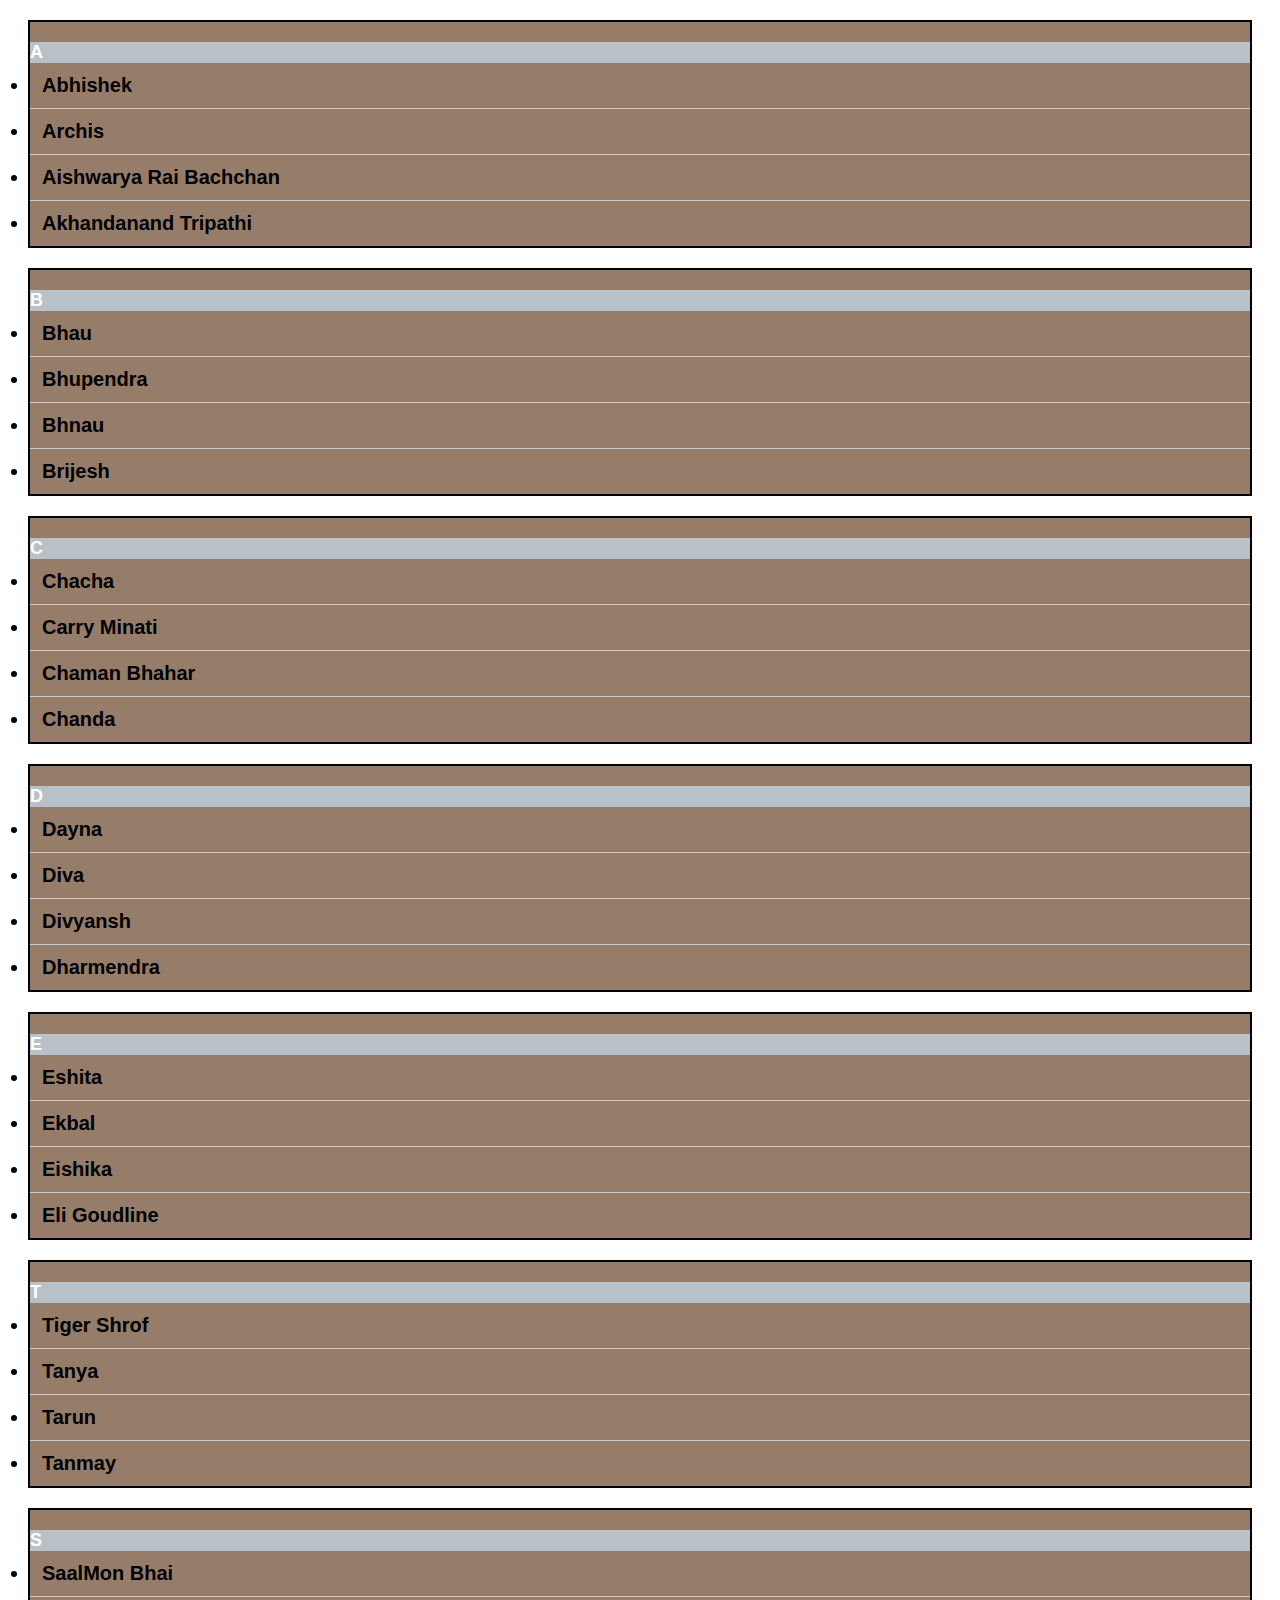
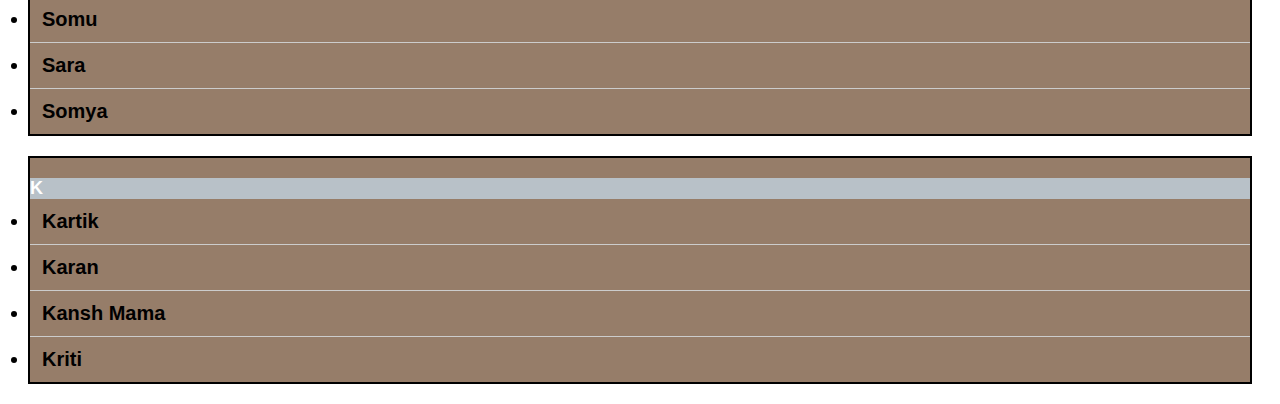
<file: Assingment/Assingment-2/index.html>
<!DOCTYPE html>
<html>
<head>
    <meta charset='utf-8'>
    <meta http-equiv='X-UA-Compatible' content='IE=edge'>
    <title>Contacts list</title>
    <meta name='viewport' content='width=device-width, initial-scale=1'>
    <link rel="stylesheet" href="./style.css"></link>
   
</head>
<body>
    
        <dl>
           <div>
               <dt>A</dt>
               <li>Abhishek</li>
               <li>Archis</li>
               <li>Aishwarya Rai Bachchan</li>
               <li>Akhandanand Tripathi</li>

              
            </div>
            <div>
                <dt>B</dt>
                <li>Bhau</li>
                <li>Bhupendra</li>
                <li>Bhnau</li>
                <li>Brijesh</li>
           </div>

           <div>
               <dt>C</dt>
               <li>Chacha</li>
               <li>Carry Minati</li>
               <li>Chaman Bhahar</li>
               <li>Chanda</li>
          </div>
          
          
          <div>
              <dt>D</dt>
              <li>Dayna</li>
              <li>Diva</li>
              <li>Divyansh</li>
              <li>Dharmendra</li>
         </div>
        
         <div>
            <dt>E</dt>
            <li>Eshita</li>
            <li>Ekbal</li>
            <li>Eishika</li>
            <li>Eli Goudline</li>
       </div>

       <div>
            <dt>T</dt>
            <li>Tiger Shrof</li>
            <li>Tanya</li>
            <li>Tarun</li>
            <li>Tanmay</li>
      </div>

      <div>
            <dt>S</dt>
            <li>SaalMon Bhai</li>
            <li>Somu</li>
            <li>Sara</li>
            <li>Somya</li>
     </div>
     
     <div>
          <dt>K</dt>
         <li>Kartik</li>
         <li>Karan</li>
         <li>Kansh Mama</li>
         <li>Kriti</li>
 </div>



       </dl>    
            
     
            
        
            
</body>
</html>
</file>
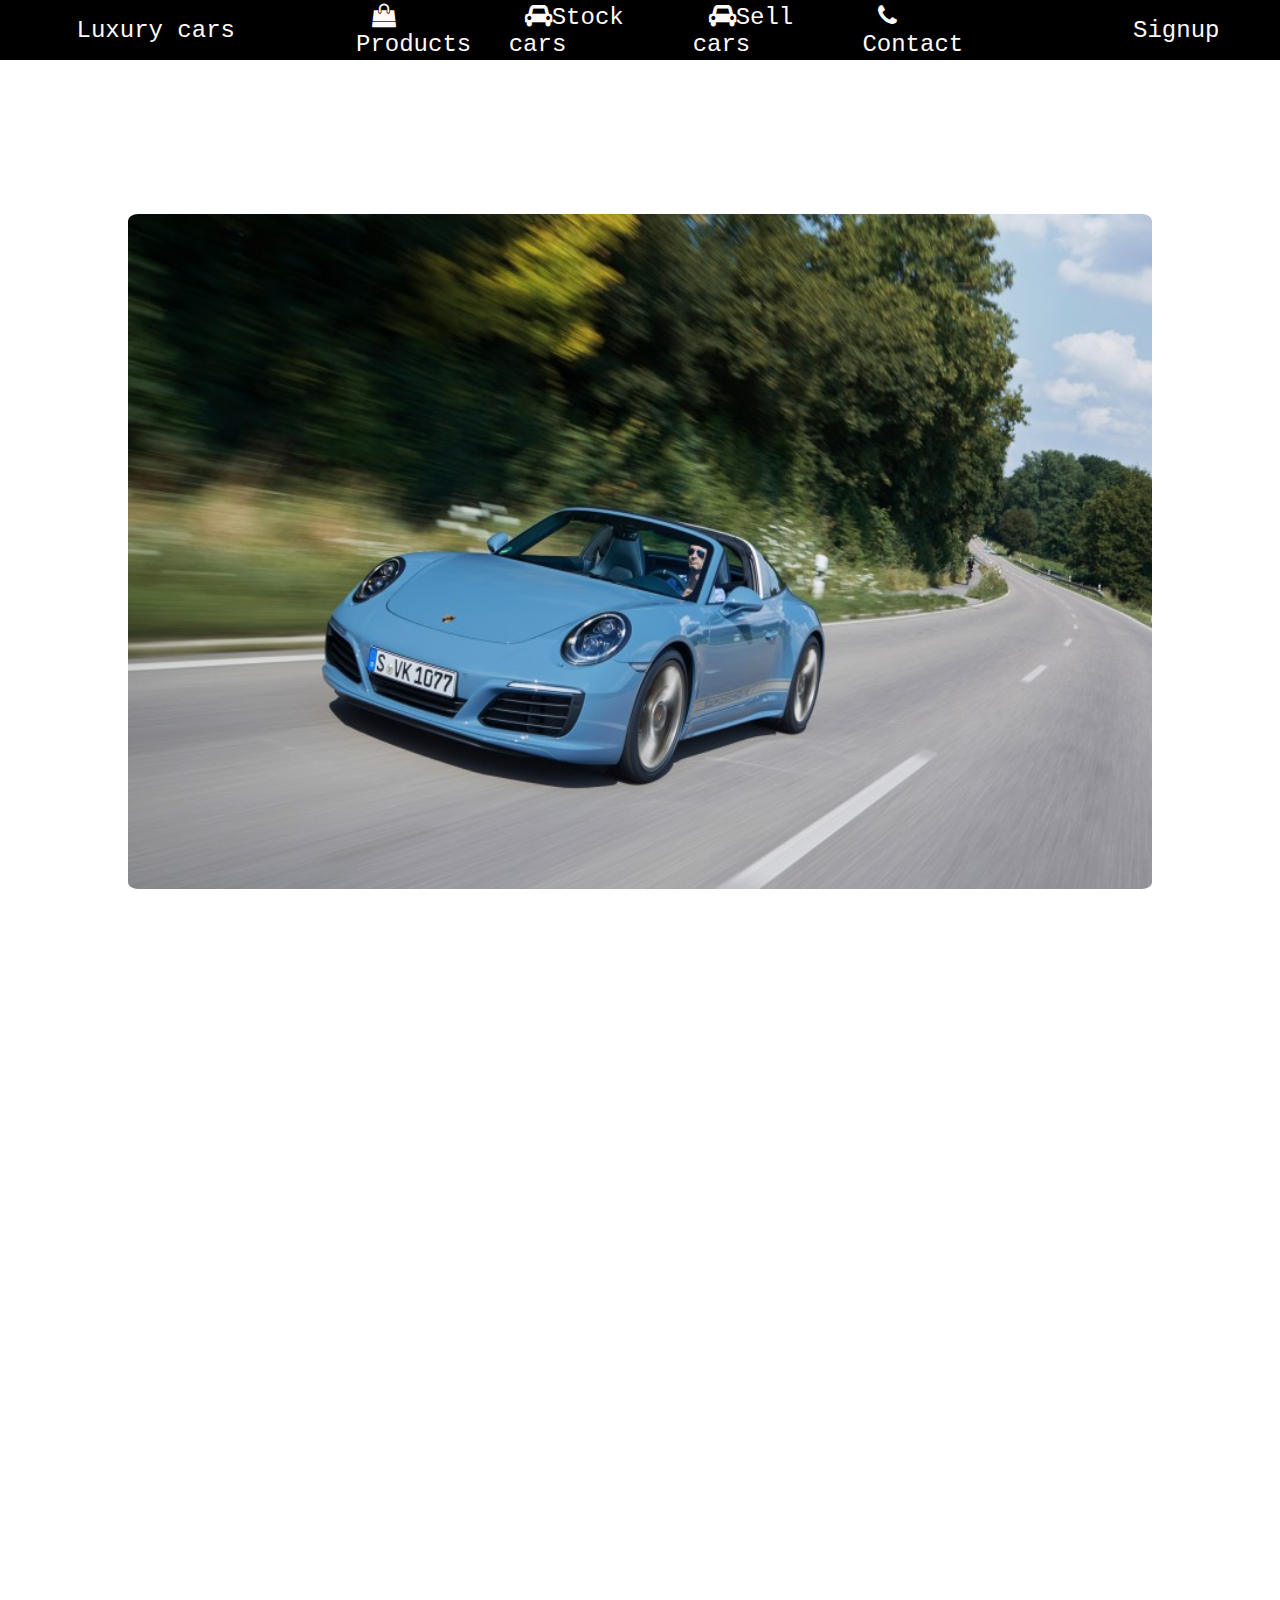
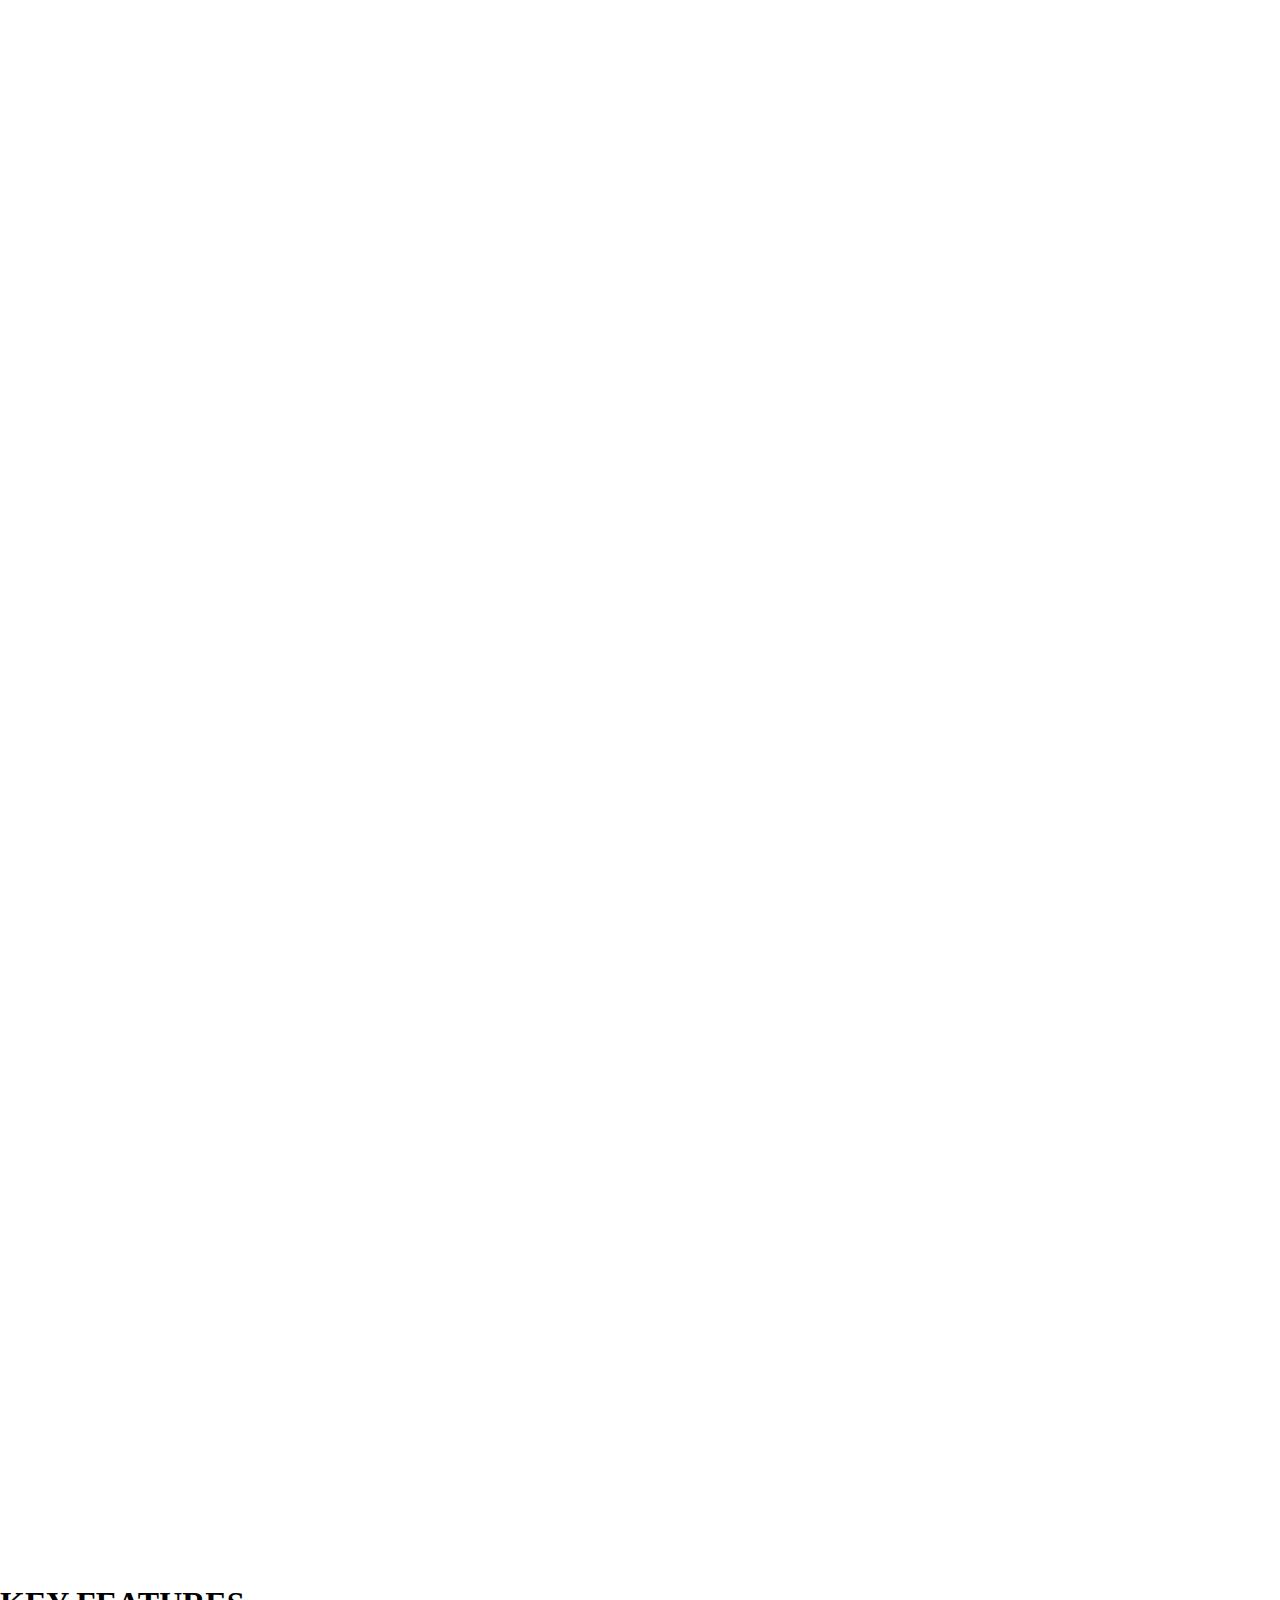
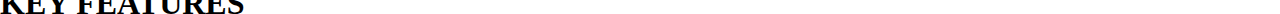
<file: Assingment/Assingment-4/index.html>
<!DOCTYPE html>
<html lang="en">

<head>
    <meta charset="UTF-8">
    <meta http-equiv="X-UA-Compatible" content="IE=edge">
    <meta name="viewport" content="width=device-width, initial-scale=1.0">
    <title>Home page</title>
    <link rel="stylesheet" href="style.css">
    <link rel="stylesheet" href="https://stackpath.bootstrapcdn.com/font-awesome/4.7.0/css/font-awesome.min.css">
</head>

<body>
    <nav>
        <a href="#">Luxury cars</a>
        <ul>
            <li><a href="#"><i class="fa fa-shopping-bag" aria-hidden="true"></i>Products</a></li>
            <li><a href="#"><i class="fa fa-car" aria-hidden="true"></i>Stock cars</a></li>
            <li><a href="#"><i class="fa fa-car" aria-hidden="true"></i>Sell cars</a></li>
            <li><a href="#"><i class="fa fa-phone" aria-hidden="true"></i>Contact</a></li>
        </ul>
        <a href="#">Signup</a>
    </nav>
    <section class="slider">
        <figure id="image-slide">
            <img src="img/Posrche-911.jpg" alt="">
            <img src="img/BMW-X4.jpg" alt="">
            <img src="img/bmw-m850i.jpg" alt="">
            <img src="img/RS-7.jpeg" alt="">
            <img src="img/Mercedes-maybach-s-class.jpg" alt="">
            
        </figure>
    </section>
    <main>
      <article class="Product">
        <img src="img/Maybach S-Class 1.png" alt="">
        <p>Maybach S-Class- Dual Tone</p>
        <h2>&#x20B9;2.79 Crore</h2>
        <button>Book Vehicle</button>
      </article>
      <article class="Product">
        <img src="img/PngItem_2426504.png" alt="">
        <p>Kcadillac escalade2020- Brown</p>
        <h2>&#x20B9;1.20 Cr</h2>
        <button>Book Vehicle</button>
      </article>
      <article class="Product">
        <img src="img/BMW X4-2.png" alt="">
        <p> BMW X4 - Flamenco Red Brilliant Effect Metallic </p>
        <h2>&#x20B9; 62.40 Lakh</h2>
        <button>Book Vehicle</button>
      </article>
      <article class="Product">
        <img src="img/audi-r8-3.png" alt="">
        <p>Audi R8 - Suzuka Grey Metallic</p>
        <h2>&#x20B9;2.30 Crore</h2>
        <button>Book Vehicle</button>
      </article>
    </main>
    <footer>
        <h1>KEY FEATURES</h1>
    </footer>

</body>

</html>
</file>
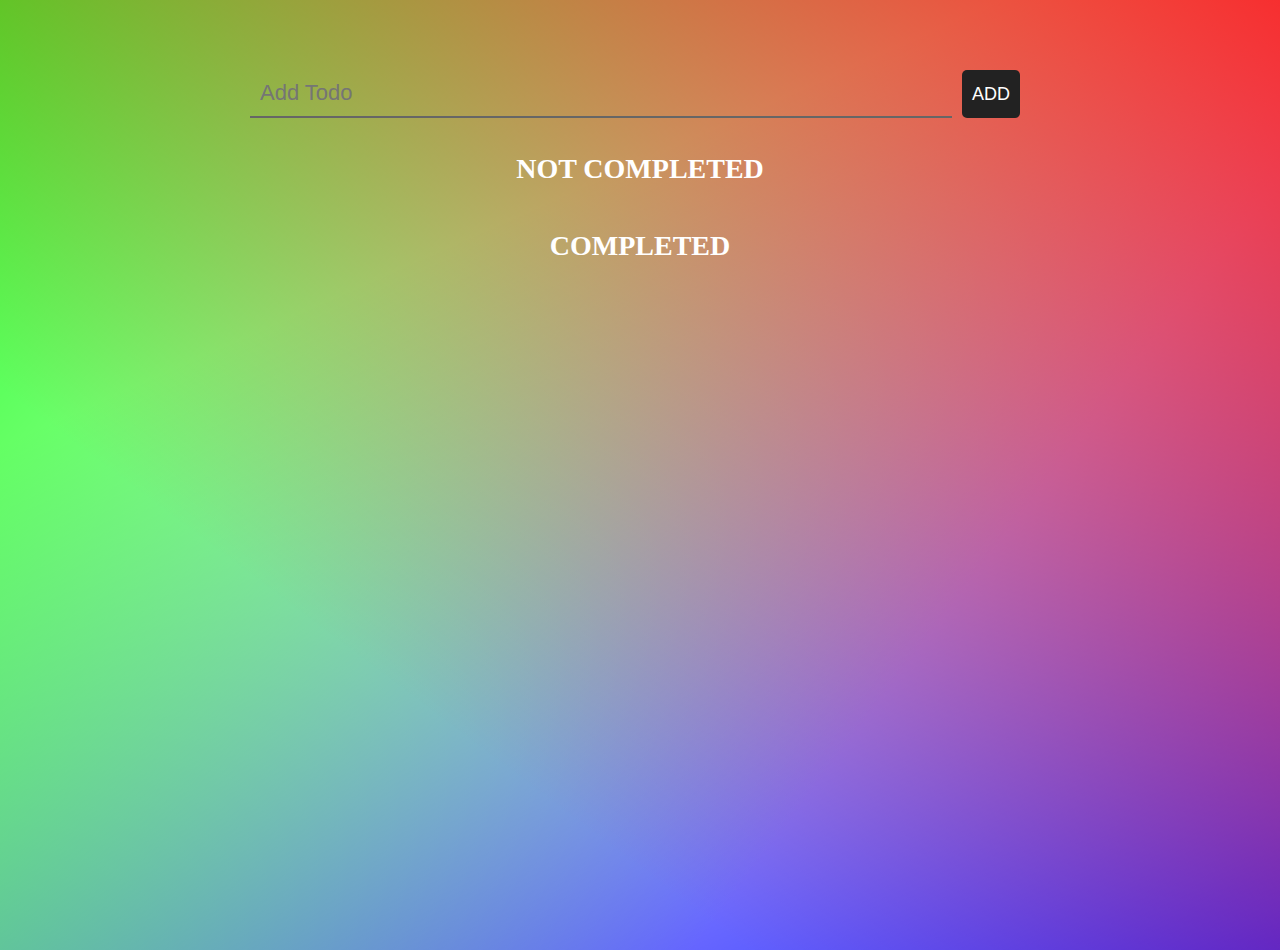
<file: Assingment/Assingment6/Todo App/index.html>
<!DOCTYPE html>
<html>
<head>
    <meta charset='utf-8'>
    <meta http-equiv='X-UA-Compatible' content='IE=edge'>
    <title>Todo App</title>
    <meta name='viewport' content='width=device-width, initial-scale=1'>
    <link href="https://stackpath.bootstrapcdn.com/font-awesome/4.7.0/css/font-awesome.min.css" rel="stylesheet">
    <link rel='stylesheet' href='style.css'>
    
</head>
<body>

    <div class="container">
		<div class="addTodo">
			<input type="text" placeholder="Add Todo">
			<button>Add</button>
		</div>

		<ol class="notCompleted">
			<h3>Not Completed</h3>
		</ol>

		<ol class="Completed">
			<h3>Completed</h3>
		</ol>
	</div>





    <script src='app.js'></script>
</body>
</html>
</file>
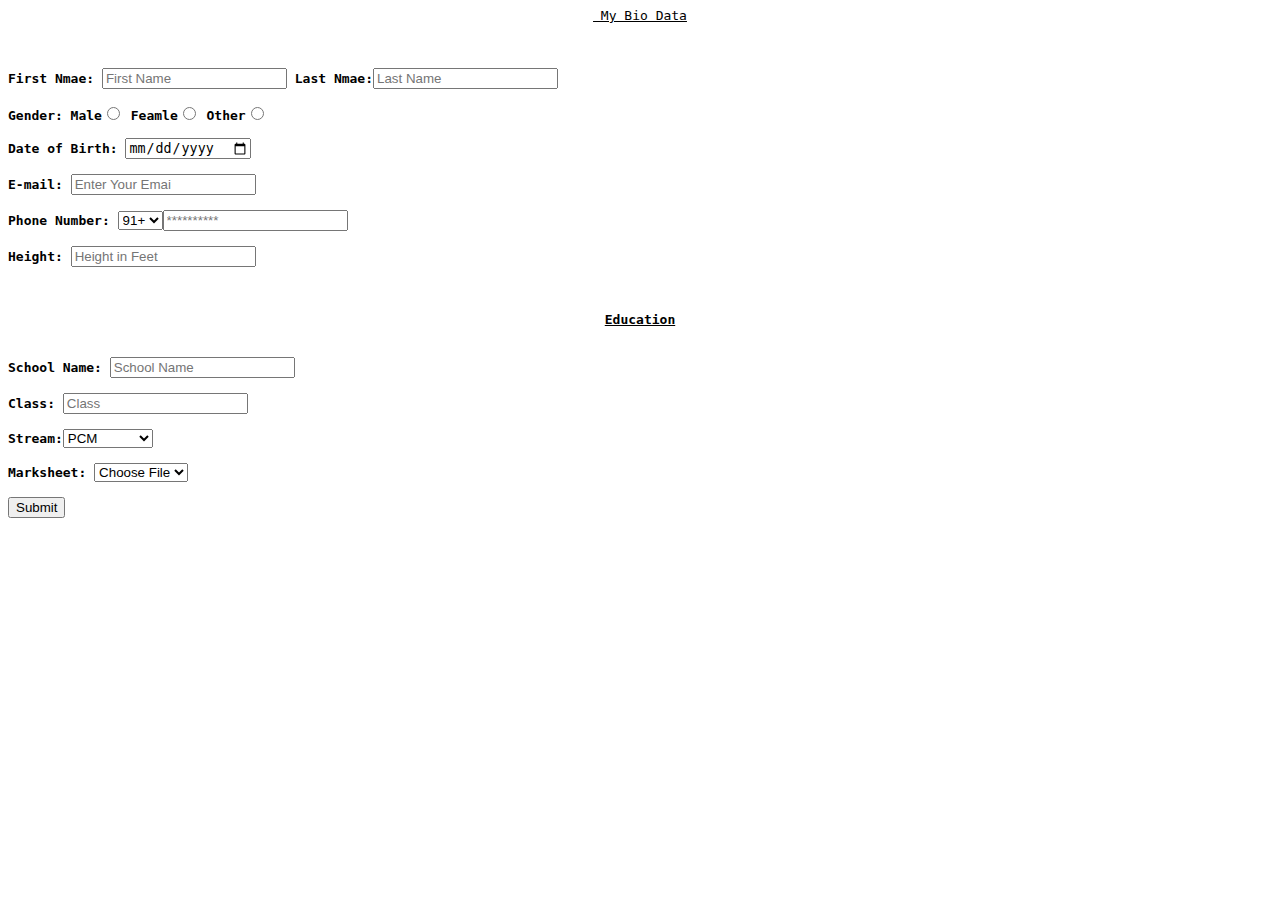
<file: Assingment/Assingment-1/My Bio Data.html>
<html>

<head>
    <title>My Bio Data</title>
</head>

<body>
    <pre>
<center><h><u> My Bio Data</u></h></center>
<form>
<b>
First Nmae: <input text placeholder="First Name" Fisrt Name=''> Last Nmae:<input text placeholder="Last Name" Last Name=''>

Gender: Male<input type="radio" name= "Gender" > Feamle<input type="radio" name= "Gender" > Other<input type="radio" name= "Gender" >

Date of Birth: <input type="date">

E-mail: <input text placeholder="Enter Your Emai" E-Mail>

Phone Number: <select>
                <option>91+</option>
                <option>92+</option>
                <option>93+</option>
                <option>94+</option>
                <option>95+</option>
                <input type="Phone Nnumber" placeholder="**********">
                </select>
Height: <input text placeholder="Height in Feet" Height>   
 
 
 <center><h><u>Education</u></h></center>

School Name: <input text placeholder="School Name" School Name=' '>

Class: <input text placeholder="Class" Class=''>

Stream:<select> 
    
           <option>PCM</option><option>BIO</option><option>COMERSE</option>

            </select>

Marksheet: <select>
     <option>Choose File </option> 
 </select>          

<input Name ="Submit"TYPE= "Submit">
</file>
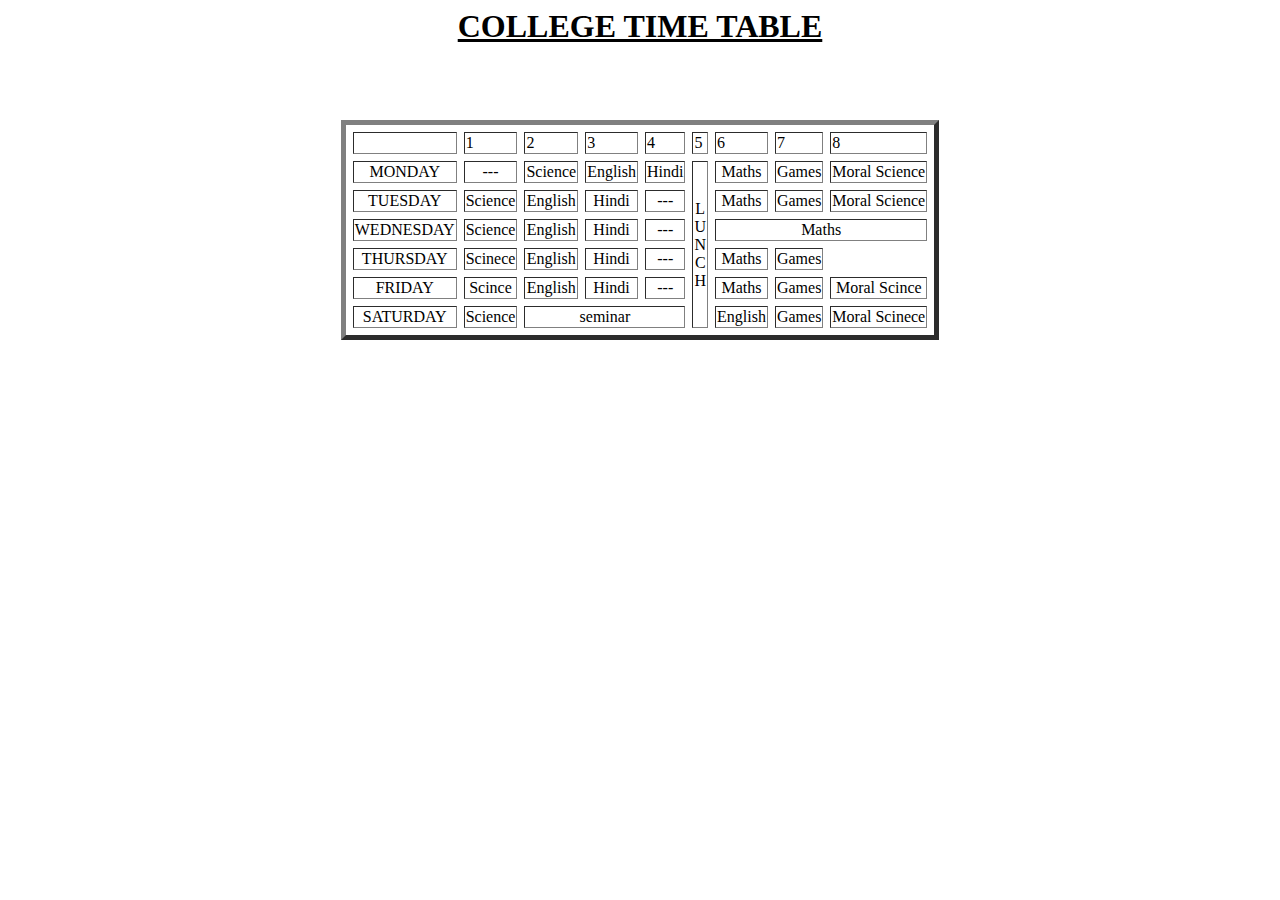
<file: Assingment/Assingment-1/time.html>
<html>
<head>
   <title>Time Table</title>
</head>
<body>
<H1><CENTER><u>COLLEGE TIME TABLE</u></></H1>
<br><br><br>
<table border="5" cellspacing="7" align="center">
<tr>
 <td align="center">    
 <td>1</td>
 <td>2</td>
 <td>3</td>
 <td>4</td>
 <td>5</td>
 <td>6</td>
 <td>7</td>
 <td>8</td>
</tr>
<tr>
 <td align="center">MONDAY</td>
 <td align="center">---<td align="center"></f>Science<br></td>
 <td align="center">English<br></td>
 <td align="center">Hindi<br></td>
 <td rowspan="6" align="center">L<br>U<br>N<br>C<br>H</td>
 <td align="center">Maths<br></td>

 

 <td align="center">Games<br></td>
 <td align="center">Moral Science</td>
</tr>
<tr>
 <td align="center">TUESDAY</td>
 <td align="center">Science<br></td>
 <td align="center">English<br></td>
 <td align="center">Hindi<br></td>
 <td align="center">---</td>
 <td align="center">Maths<BR></td>
 <td align="center">Games<br></td>
 <td align="center">Moral Science</td>
</tr>
<tr>
 <td align="center">WEDNESDAY</td>
 <td align="center">Science<br></td>
 <td align="center">English<BR></td>
 <td align="center">Hindi<br></td>
 <td align="center">---</td>
 <td colspan="3" align="center"> Maths</td>
</tr>
<tr>
 <td align="center">THURSDAY</td>
 <td align="center">Scinece<br></td>
 <td align="center">English<br></td>
 <td align="center">Hindi<BR></td>
 <td align="center">---</td>
 <td align="center">Maths<br></td>
 <td align="centerSUB5<br></td>
 <td align="center">Games</td>
</tr>
<tr>
 <td align="center">FRIDAY</td>
 <td align="center">Scince<BR></td>
 <td align="center">English<br></td>
 <td align="center">Hindi<br></td>
 <td align="center">---</td>
 <td align="center">Maths<br></td>
 <td align="center">Games<br></td>
 <td align="center">Moral Scince</td>
</tr>
<tr>
 <td align="center">SATURDAY</td>
 <td align="center">Science<br></td>
 <td colspan="3" align="center">seminar</td>
 <td align="center">English<br></td>
 <td align="center">Games<br></td>
 <td align="center">Moral Scinece</td>
</tr>
</table>
</body>
</html>
</file>
<file: Assingment/Assingment-2/style.css>
{
    box-sizing: border-box;
  }
  
  dl > div {
    border: 2px solid black;  
    background-color: #967D69;
    margin: 20px;
    font-size: 1rem ;
    padding: 20px 0 0 0;
  }

  dt {
    background: #B8C1C8;
    color: #FFF;
    font: bold 18px/21px Arial;
    position: sticky;
    top: -1px;
  }

  li {
    font: bold 20px/45px Helvetica, Arial, sans-serif;
    margin: 0;
    padding: 0 0 0 12px;
    white-space: nowrap;
  }
  
  li + li {
    border-top: 1px solid #CCC;
  }
</file>
<file: Assingment/Assingment-4/style.css>
* {
    margin: 0;
    padding: 0;
}

body {
    background-image: url(https://images.unsplash.com/photo-1485291571150-772bcfc10da5?ixid=MXwxMjA3fDB8MHxwaG90by1wYWdlfHx8fGVufDB8fHw%3D&ixlib=rb-1.2.1&auto=format&fit=crop&w=1400&q=80);
    
}


nav a {
    text-decoration: none;
    color: snow;
    margin-left: 1rem;
    
}

nav {
    background-color: #000000;
    display: flex;
    justify-content: space-around;
    align-items: center;
    font-size: 1.5rem;
    font-family: monospace;
    min-height: 60px;
    width: 100vw;
    z-index: 1;
    position:-webkit-sticky
    position: sticky;
    top: 20px;

}

nav ul {
    list-style-type: none;
    display: flex;
    justify-content: space-between;
    width: 40rem;
    }


.slider section {
    overflow: hidden;
}

.slider figure {
    position: relative;
    width: 500%;
    margin-top: 10%;
    left: 0;
    animation: 10s slider infinite linear;

}

.slider figure img {
    margin-top: 0.7rem;
    width: 16%;
    float: left;
    height: 75vh;
    margin: 0.4% 2% 0.05% 2%;
    border-radius: 1%;
}

@keyframes slider {
    0% {
        left: 0%;
    }
    20% {
        left: 0%
    }
    21% {
        left: -100%
    }
    40% {
        left: -100%
    }
    41% {
        left: -200%
    }
    60% {
        left: -200%
    }
    61% {
        left: -300%
    }
    80% {
        left: -300%
    }
    81% {
        left: -400%
    }
    100% {
        left: -400%
    }
}
main{
    margin-top: 40rem;
    display: flex;
    justify-content: space-around;
    flex-wrap: wrap;
}
.Product{
    background-color:whitesmoke;
    font-size: 1.4rem;
    text-align: center;
    padding: 1.1rem;
    margin: 1rem 0rem 0rem 0rem ;
    border-radius: 0rem 3rem 3rem 0rem;
    border-left: solid 5px #000000; 
    line-height: 2rem;  
    font-family: monospace;
    font-weight: bold;
}
.Product button{
    background-color: black;
    color: #ff0000;
    padding: 1rem 2rem;
    margin: 2rem;
    font-size: 1.1rem;
    font-family: monospace;
    border-radius: 1rem;
}
.Product:hover{
    border-bottom: 0.8rem solid rgba(238, 255, 0, 0.541);
    transform: translate(0rem, -0.5rem);
    border-radius: 4rem;
    transition-duration: 0.4s;
  } 
.Product h2{
    margin: 1rem;
    color:#28479e;
}
.Product button:hover{
    background: rgb(255,130,130);
    background: linear-gradient(left,  rgba(255,130,130,1) 0%, rgba(225,120,237,1) 100%);
    background: linear-gradient(left,  rgba(255,130,130,1) 0%,rgba(225,120,237,1) 100%);
    background: linear-gradient(to right,  rgba(255,130,130,1) 0%,rgba(225,120,237,1) 100%);
    filter: progid:DXImageTransform.Microsoft.gradient( startColorstr='#ff8282', endColorstr='#e178ed',GradientType=1 );
    
}

.active, nav ul li:hover{
    background-color: #ccc;
    border-radius: 3px;
   
}

.Product img{
    width: 15rem;
    height: 15rem;
    padding: 2rem;
}

@media (max-width:540px) {
    nav {
        flex-direction: column;
        align-items: flex-start;
    }
    nav ul {
        flex-direction: column;
        align-items: flex-start;
        width: 100%;
    }
}

@media (max-width:360px) {
    nav {
        flex-direction: column;
        align-items: flex-start;
    }
    nav ul {
        flex-direction: column;
        align-items: flex-start;
        width: 100%;
    }
}

@media (max-width:120px) {
    nav ul {
        flex-direction: column;
        align-items: flex-start;
        width: 100%;
    }
    nav {
        font-size: 1rem;
        flex-direction: column;
        align-items: flex-start;
    }
}
</file>
<file: Assingment/Assingment6/Todo App/style.css>
*{
	margin: 0;
	padding: 0;
	box-sizing: border-box;
}
body{
	height: 100vh;
	background: #03dfff;
	background:  linear-gradient(217deg, rgba(255,0,0,.8), rgba(255,0,0,0) 70.71%),
                 linear-gradient(127deg, rgba(0,255,0,.8), rgba(0,255,0,0) 70.71%),
                 linear-gradient(336deg, rgba(0,0,255,.8), rgba(0,0,255,0) 70.71%);
    color: white;
}


.container{
	position: relative;
	max-width: 800px;
	padding: 10px;
	margin: 50px auto;
}
.addTodo{
	width: 100%;
	display: flex;
	padding: 10px 0;
}
.addTodo> input[type="text"]{
	width: 90%;
	color: #333;
	border:none;
	border-bottom: 2px solid #666;
	background: none;
	padding: 10px;
	font-size: 22px;
	outline: none;
}
.addTodo button{
	margin: 0 10px;
	background: #222;
	color: #fff;
	font-size: 18px;
	text-transform: uppercase;
	padding: 10px;
	border: none;
	outline: none;
	border-radius: 5px;
	cursor: pointer;
}
.notCompleted, .Completed{
	margin: 5px 0;
	padding: 20px;
}
h3{
	font-size: 28px;
	text-transform: uppercase;
	text-align: center;
	color: #fff;
}
ol{
	list-style: none;
	counter-reset: my-counter;
}
ol li{
	width: 100%;
	padding: 18px;
	margin: 5px 0;
	background:#e96969bb;
	font-size: 22px;
	counter-increment: my-counter;
}
ol.Completed li{
	background: #00ff62;
}
ol li::before{
	content: counter(my-counter);
	background: #231381;
	width: 2rem;
	height: 2rem;
	border-radius: 50%;
	display: inline-block;
	line-height: 2rem;
	text-align: center;
	color: #fff;
	margin-right: 0.5rem;
}
li button{
	float: right;
	padding: 5px;
	font-size: 28px;
	line-height: 28px;
	margin-right: 15px;
	background: none;
	border: none;
	outline: none;
	cursor: pointer;
}
</file>
